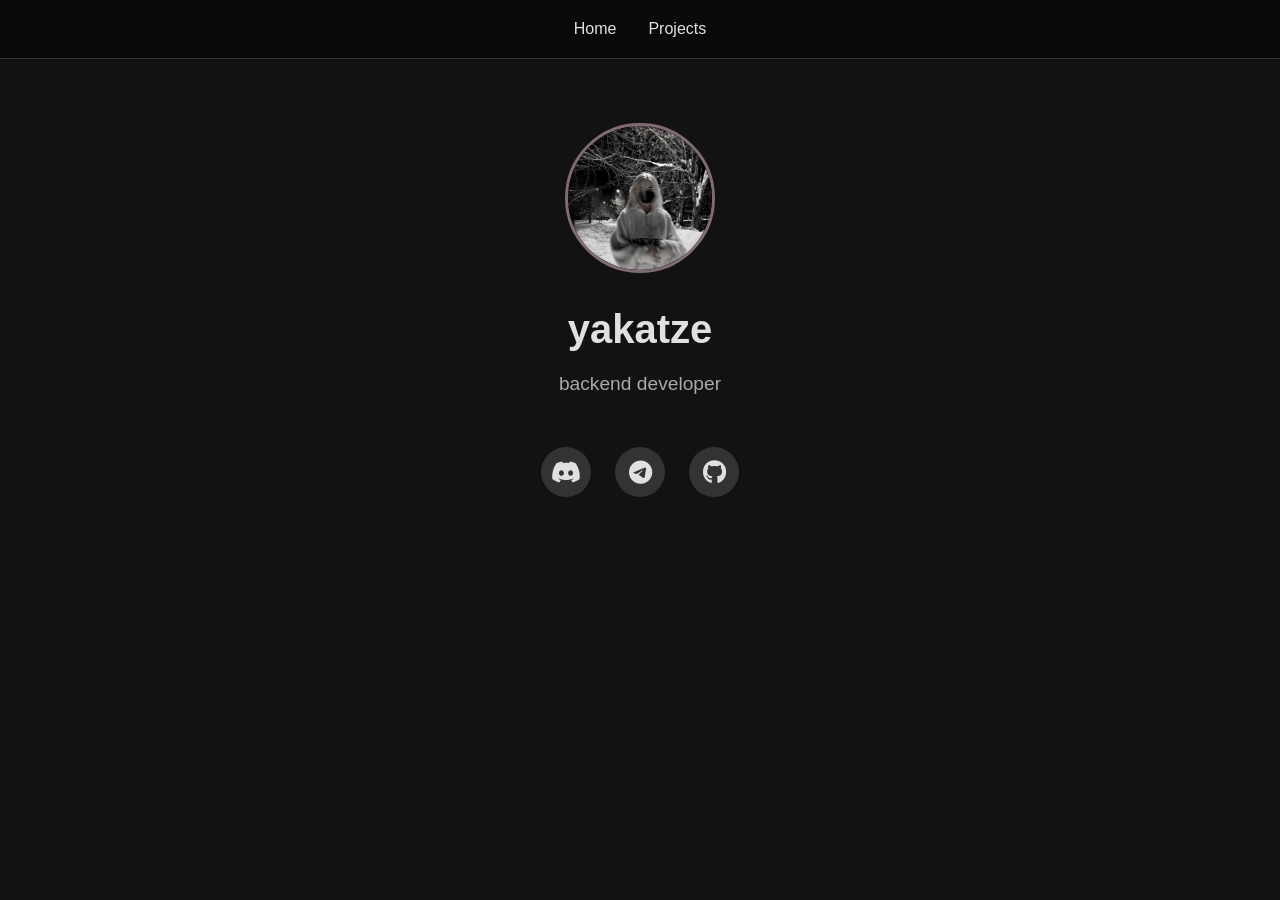
<file: personal-page/index.html>
<!DOCTYPE html>
<html lang="en">
<head>
    <meta charset="UTF-8">
    <meta name="viewport" content="width=device-width, initial-scale=1.0">
    <title>yakatze bio</title>
    <link rel="stylesheet" href="styles.css">
    <link rel="stylesheet" href="https://cdnjs.cloudflare.com/ajax/libs/font-awesome/6.4.0/css/all.min.css">
    <link rel="shortcut icon" href="./favicon.ico" type="image/x-icon">
</head>
<body>
    <header>
        <nav>
            <ul>
                <li><a href="index.html">Home</a></li>
                <li><a href="projects.html">Projects</a></li>
            </ul>
        </nav>
    </header>

    <main class="container">
        <div class="profile">
            <div class="profile-image">
                <img src="logo.jpg" alt="Underko Profile">
            </div>
            <h1>yakatze</h1>
            <p class="tagline">backend developer</p>

            <div class="social-links">
                <a href="http://discord.com/" target="_blank" class="social-icon discord"><i class="fab fa-discord"></i></a>
                <a href="https://t.me/yakatzeq" target="_blank" class="social-icon telegram"><i class="fab fa-telegram"></i></a>
                <a href="https://github.com/" target="_blank" class="social-icon github"><i class="fab fa-github"></i></a>
            </div>
        </div>
    </main>

    <script src="script.js"></script>
</body>
</html>
</file>
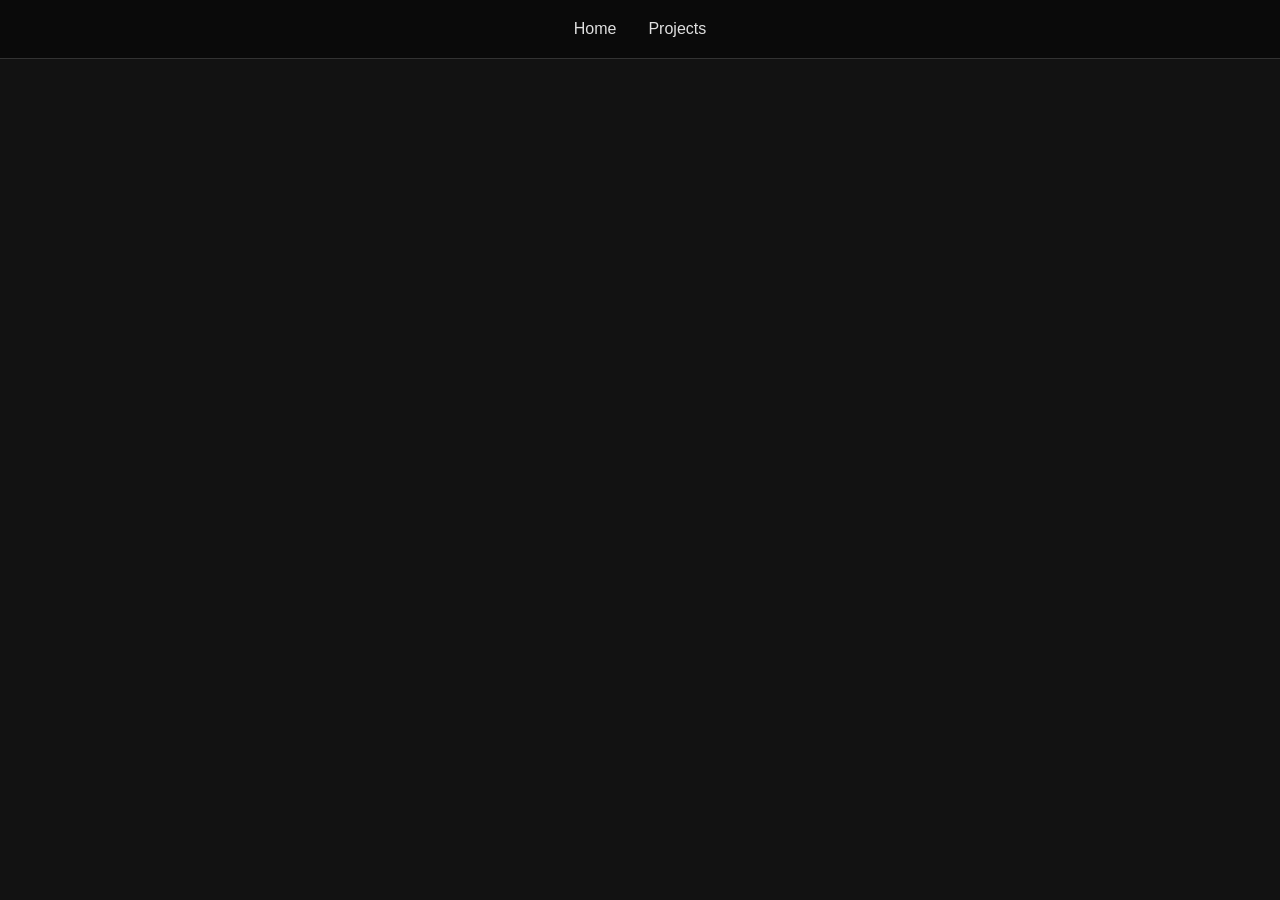
<file: personal-page/projects.html>
<!DOCTYPE html>
<html lang="en">
<head>
    <meta charset="UTF-8">
    <meta name="viewport" content="width=device-width, initial-scale=1.0">
    <title>yakatze projects</title>
    <link rel="stylesheet" href="styles.css">
    <link rel="shortcut icon" href="./favicon.ico" type="image/x-icon">
</head>
<body>
    <header>
        <nav>
            <ul>
                <li><a href="index.html">Home</a></li>
                <li><a href="projects.html">Projects</a></li>
            </ul>
        </nav>
    </header>
</body>
</html>
</file>
<file: personal-page/styles.css>
/* Base styles */
:root {
  --background-color: #121212;
  --text-color: #e0e0e0;
  --accent-color: #7e6b74;
  --secondary-color: #4169e1;
  --card-bg-color: #1e1e1e;
  --header-bg-color: #0a0a0a;
}

* {
  margin: 0;
  padding: 0;
  box-sizing: border-box;
}

body {
  font-family: 'Segoe UI', Tahoma, Geneva, Verdana, sans-serif;
  background-color: var(--background-color);
  color: var(--text-color);
  line-height: 1.6;
}

a {
  color: var(--secondary-color);
  text-decoration: none;
}

a:hover {
  text-decoration: underline;
}

/* Header and Navigation */
header {
  background-color: var(--header-bg-color);
  padding: 1rem 0;
  border-bottom: 1px solid #333;
}

nav ul {
  display: flex;
  justify-content: center;
  list-style: none;
}

nav ul li {
  margin: 0 1rem;
}

nav ul li a {
  color: var(--text-color);
  text-decoration: none;
  font-weight: 500;
  transition: color 0.3s;
}

nav ul li a:hover {
  color: var(--accent-color);
}

/* Container */
.container {
  max-width: 1200px;
  margin: 0 auto;
  padding: 2rem;
}

/* Profile Section */
.profile {
  display: flex;
  flex-direction: column;
  align-items: center;
  text-align: center;
  margin-top: 2rem;
}

.profile-image {
  width: 150px;
  height: 150px;
  border-radius: 50%;
  overflow: hidden;
  margin-bottom: 1.5rem;
  border: 3px solid var(--accent-color);
}

.profile-image img {
  width: 100%;
  height: 100%;
  object-fit: cover;
}

.profile h1 {
  font-size: 2.5rem;
  margin-bottom: 0.5rem;
}

.tagline {
  font-size: 1.2rem;
  margin-bottom: 2rem;
  color: #aaa;
}

/* Social Links */
.social-links {
  display: flex;
  gap: 1.5rem;
  margin-top: 1rem;
}

.social-icon {
  display: flex;
  align-items: center;
  justify-content: center;
  width: 50px;
  height: 50px;
  border-radius: 50%;
  background-color: #333;
  color: var(--text-color);
  font-size: 1.5rem;
  transition: all 0.3s;
}

.social-icon:hover {
  transform: translateY(-5px);
}

.discord:hover {
  background-color: #7289da;
}

.telegram:hover {
  background-color: #0088cc;
}

.github:hover {
  background-color: #574f4f;
}

.youtube:hover {
  background-color: #ff0000;
}

.vk:hover {
  background-color: #4c75a3;
}

/* Counter Section */
.counter-section {
  text-align: center;
  padding: 2rem;
  background-color: var(--card-bg-color);
  border-radius: 8px;
}

.counter-section h1 {
  color: var(--accent-color);
  margin-bottom: 1.5rem;
}

#count-display, #last-click {
  margin-bottom: 1rem;
  font-size: 1.2rem;
}

.click-btn {
  background-color: var(--secondary-color);
  color: white;
  padding: 0.7rem 2rem;
  border: none;
  border-radius: 4px;
  font-size: 1.1rem;
  cursor: pointer;
  transition: background-color 0.3s;
}

.click-btn:hover {
  background-color: #3a5fd9;
}

/* WebApi Section */
.webapi-section {
  display: grid;
  grid-template-columns: 250px 1fr;
  gap: 2rem;
}

.sidebar {
  background-color: var(--card-bg-color);
  border-radius: 8px;
  padding: 1.5rem;
}

.api-menu {
  list-style: none;
}

.api-menu li {
  margin-bottom: 1rem;
}

.api-menu a {
  color: var(--text-color);
  text-decoration: none;
  transition: color 0.3s;
}

.api-menu a:hover {
  color: var(--accent-color);
}

.api-content {
  background-color: var(--card-bg-color);
  border-radius: 8px;
  padding: 2rem;
}

.api-content h1 {
  color: var(--accent-color);
  margin-bottom: 1.5rem;
}

.api-endpoint {
  margin-bottom: 2rem;
}

.api-endpoint a {
  color: var(--secondary-color);
  font-family: monospace;
  font-size: 1.1rem;
}

/* Responsive Design */
@media (max-width: 768px) {
  .webapi-section {
      grid-template-columns: 1fr;
  }

  .video-section {
      grid-template-columns: 1fr;
  }
}

@media (max-width: 480px) {
  nav ul {
      flex-direction: column;
      align-items: center;
  }

  nav ul li {
      margin: 0.5rem 0;
  }

  .profile-image {
      width: 120px;
      height: 120px;
  }
}
</file>
